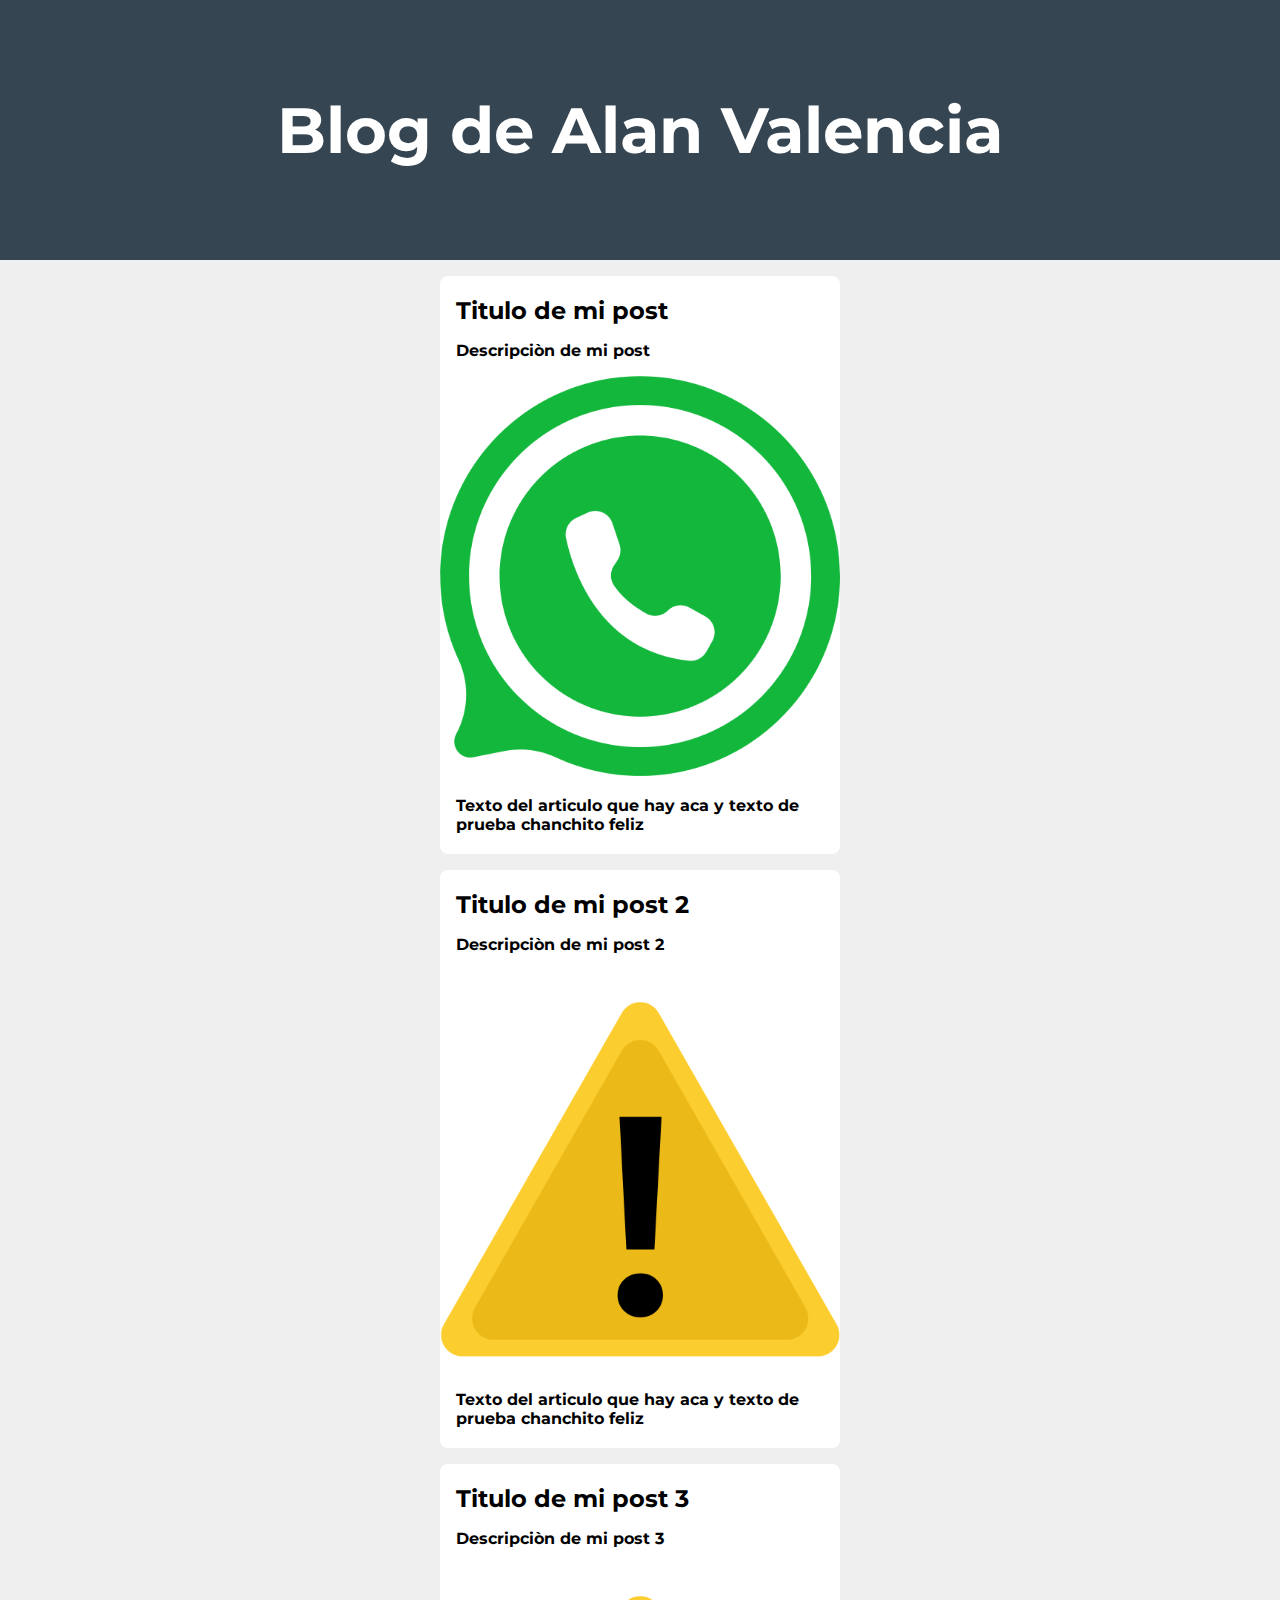
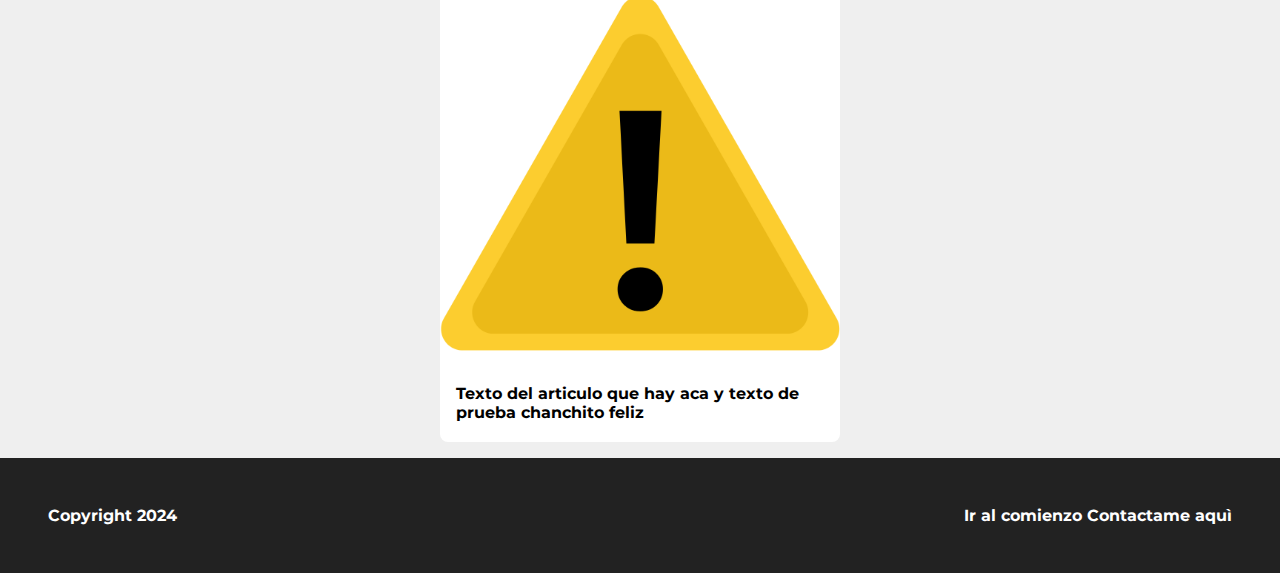
<file: HolaMundo/html/index.html>
<!DOCTYPE html>
<html>

<head>
    <title>Document</title>
    <link rel="preconnect" href="https://fonts.googleapis.com">
    <link rel="preconnect" href="https://fonts.gstatic.com" crossorigin>
    <link href="https://fonts.googleapis.com/css2?family=Montserrat:ital,wght@0,100..900;1,100..900&display=swap"
        rel="stylesheet">
    <link rel="stylesheet" href="style.css" />
</head>

<body>
    <header id="titulo">
        <h1>Blog de Alan Valencia</h1>
    </header>
    <section class="container">
        <article class="post">
            <h2>Titulo de mi post</h2>
            <p>Descripciòn de mi post</p>
            <img src="img/Whatapp.png" width="400" />
            <p>Texto del articulo que hay aca y texto de prueba chanchito feliz</p>
        </article>
        <article class="post">
            <h2>Titulo de mi post 2</h2>
            <p>Descripciòn de mi post 2</p>
            <img src="img/Retro incorrecta.png" width="400" />
            <p>Texto del articulo que hay aca y texto de prueba chanchito feliz</p>
        </article>
        <article class="post">
            <h2>Titulo de mi post 3</h2>
            <p>Descripciòn de mi post 3</p>
            <img src="img/Retro incorrecta.png" width="400" />
            <p>Texto del articulo que hay aca y texto de prueba chanchito feliz</p>
        </article>
    </section>
    <footer>
        <section>
            <a href="#titulo">Ir al comienzo</a>
            <a href="mailto:alan@gmail.com">Contactame aquì</a>
        </section>
        <p>Copyright 2024</p>
    </footer>
</body>

</html>
</file>
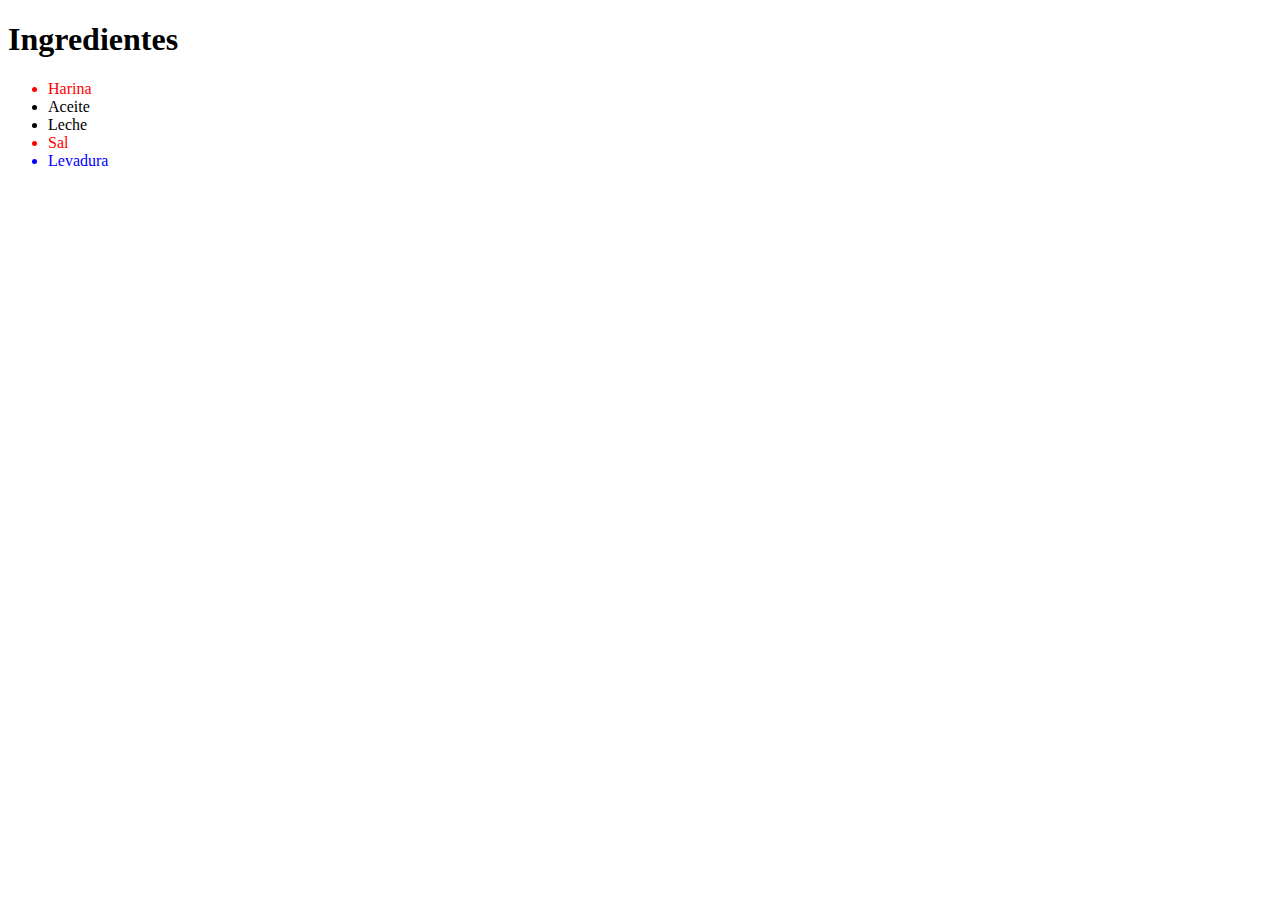
<file: Dalton/CSS/selectores/index.html>
<!DOCTYPE html>
<html>
<head>
    <title>Enlazando Css</title>
    <link rel="stylesheet" href="styles.css">
</head>
<body>
    <h1>Ingredientes</h1>
    <ul>
        <li class="faltante">Harina</li>
        <li>Aceite</li>
        <li>Leche</li>
        <li class="faltante">Sal</li>
        <li id="ingrediente-secreto">Levadura</li>
    </ul>
</body>
</html>
</file>
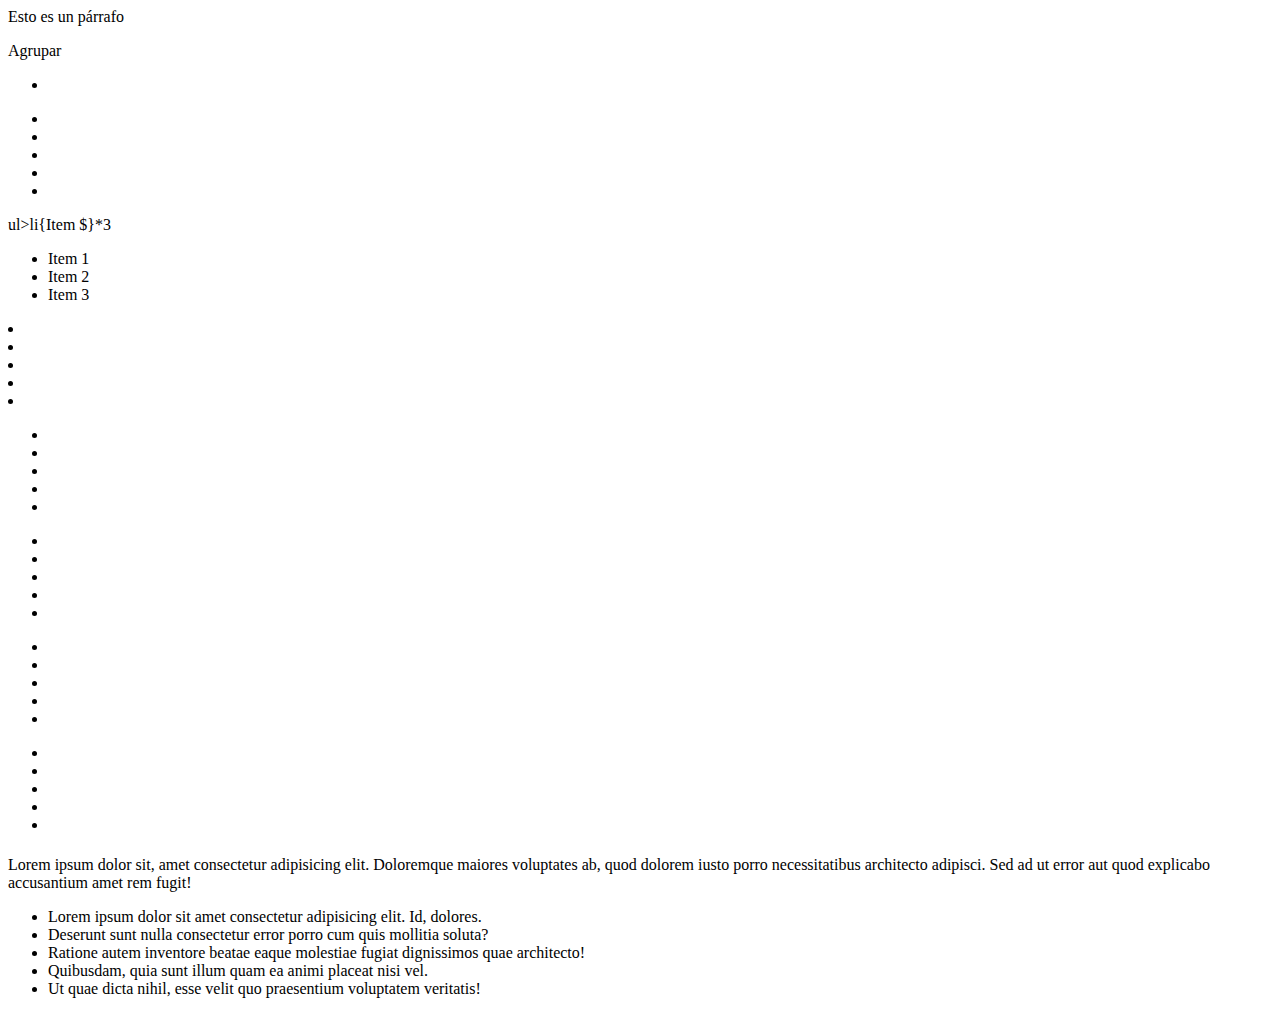
<file: atajos.html>
<!-- Clases -->
<!-- h1.header.center -->
<h1 class="header center"></h1>

<!-- ID -->
<!-- div#hero -->
<div id="hero"></div>

<!-- Combinatoria -->
<!-- div#hero.wrapper -->
<div id="hero" class="wrapper"></div>

<!-- Contenido -->
<!-- p{Esto es un párrafo} -->
<p>Esto es un párrafo</p>

<!-- Etiquetas hermanos e hijos -->
<!-- section+section -->
<section></section>
<section></section>

<!-- Escalando -->
<!-- div+div>p>span+em^bq -->
<div></div>
<div>
    <p><span></span><em></em></p>
    <blockquote></blockquote>
</div>

Agrupar
<!-- div>(header>ul>li>a)+footer>p -->
<div>
    <header>
        <ul>
            <li><a href=""></a></li>
        </ul>
    </header>
    <footer>
        <p></p>
    </footer>
</div>

<!-- Multiplicación y $ -->
<!-- ul>li*5 -->
<ul>
    <li></li>
    <li></li>
    <li></li>
    <li></li>
    <li></li>
</ul>

ul>li{Item $}*3
<ul>
    <li>Item 1</li>
    <li>Item 2</li>
    <li>Item 3</li>
</ul>

<!-- u>li.item$$$*5 -->
<u>
    <li class="item001"></li>
    <li class="item002"></li>
    <li class="item003"></li>
    <li class="item004"></li>
    <li class="item005"></li>
</u>

<!-- ul>li.item$@3*5 -->
<ul>
    <li class="item3"></li>
    <li class="item4"></li>
    <li class="item5"></li>
    <li class="item6"></li>
    <li class="item7"></li>
</ul>

<!-- ul>li.item$@-*5 -->
<ul>
    <li class="item5"></li>
    <li class="item4"></li>
    <li class="item3"></li>
    <li class="item2"></li>
    <li class="item1"></li>
</ul>

<!-- ul>li.item$@-3*5 -->
<ul>
    <li class="item7"></li>
    <li class="item6"></li>
    <li class="item5"></li>
    <li class="item4"></li>
    <li class="item3"></li>
</ul>

<!-- ul>.item*5 -->
<ul>
    <li class="item"></li>
    <li class="item"></li>
    <li class="item"></li>
    <li class="item"></li>
    <li class="item"></li>
</ul>


<!-- .wrapper -->
<div class="wrapper"></div>

<!-- em>.enfasis -->
<em><span class="enfasis"></span></em>

<!-- table>.fila>.col -->
<table>
    <tr class="fila">
        <td class="col"></td>
    </tr>
</table>

<!-- lorem -->
Lorem ipsum dolor sit, amet consectetur adipisicing elit. Doloremque maiores voluptates ab, quod dolorem iusto porro necessitatibus architecto adipisci. Sed ad ut error aut quod explicabo accusantium amet rem fugit!


<!-- ul.mi-lista>lorem10.item$*5 -->
<ul class="mi-lista">
    <li>Lorem ipsum dolor sit amet consectetur adipisicing elit. Id, dolores.</li>
    <li>Deserunt sunt nulla consectetur error porro cum quis mollitia soluta?</li>
    <li>Ratione autem inventore beatae eaque molestiae fugiat dignissimos quae architecto!</li>
    <li>Quibusdam, quia sunt illum quam ea animi placeat nisi vel.</li>
    <li>Ut quae dicta nihil, esse velit quo praesentium voluptatem veritatis!</li>
</ul>


<!DOCTYPE html>
<html lang="en">
<head>
    <meta charset="UTF-8">
    <meta name="viewport" content="width=device-width, initial-scale=1.0">
    <title>Document</title>
    <link rel="" href="">
</head>
<body>
    
</body>
</html>
</file>
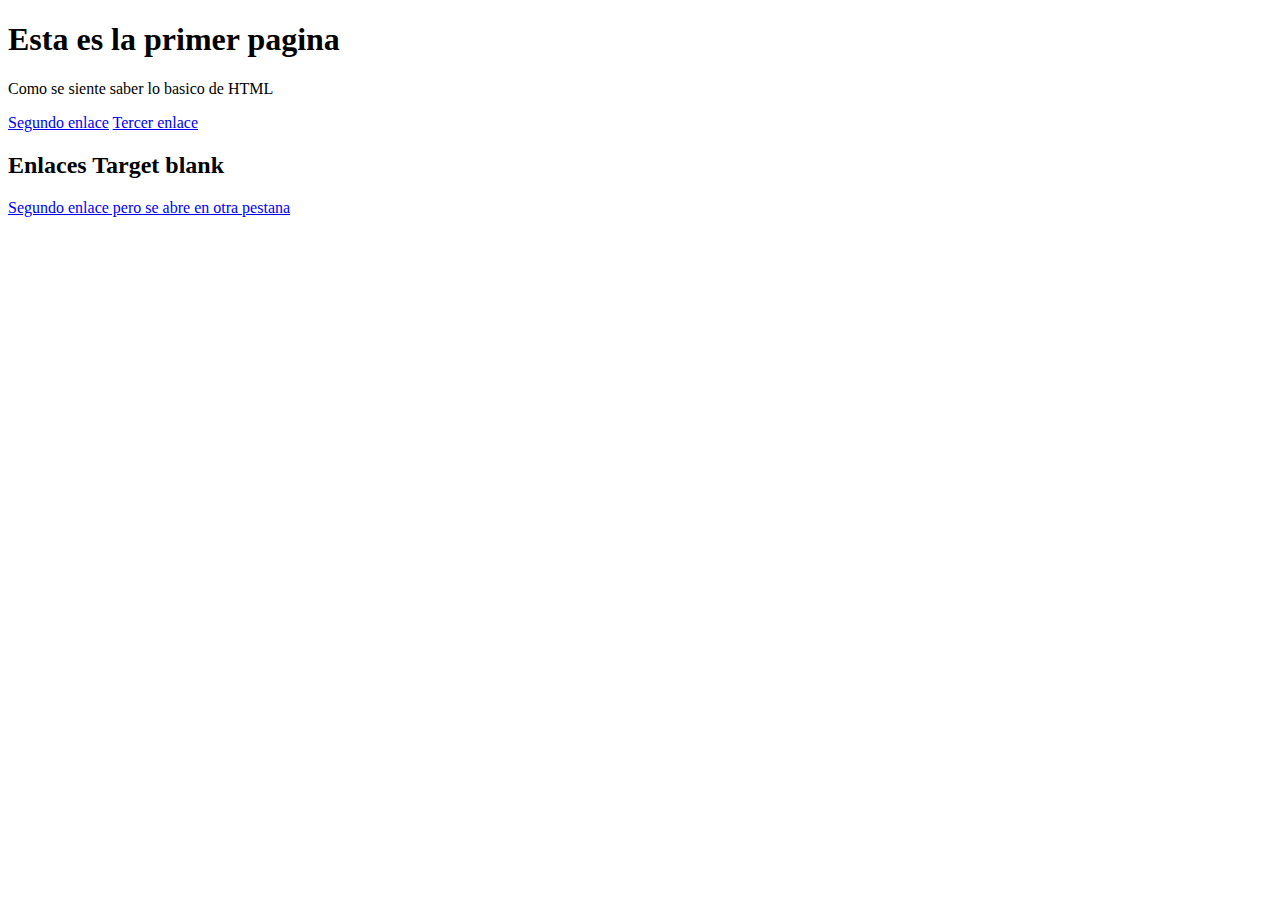
<file: Dalton/HTML/enlaces.html>
<!DOCTYPE html>
<html>
    <head>
        <title>Enlaces</title>
    </head>
    <body>
        <h1>Esta es la primer pagina</h1>
        <p>
            Como se siente saber lo basico de HTML
        </p>
        <a href="enlaces_2.html" title="subtitulo de la pagina">Segundo enlace</a>
        <a href="enlaces_3.html">Tercer enlace</a>
        <h2>Enlaces Target blank</h2>
        <a href="enlaces_2.html" target="_blank">Segundo enlace pero se abre en otra pestana</a>
    </body>
</html>
</file>
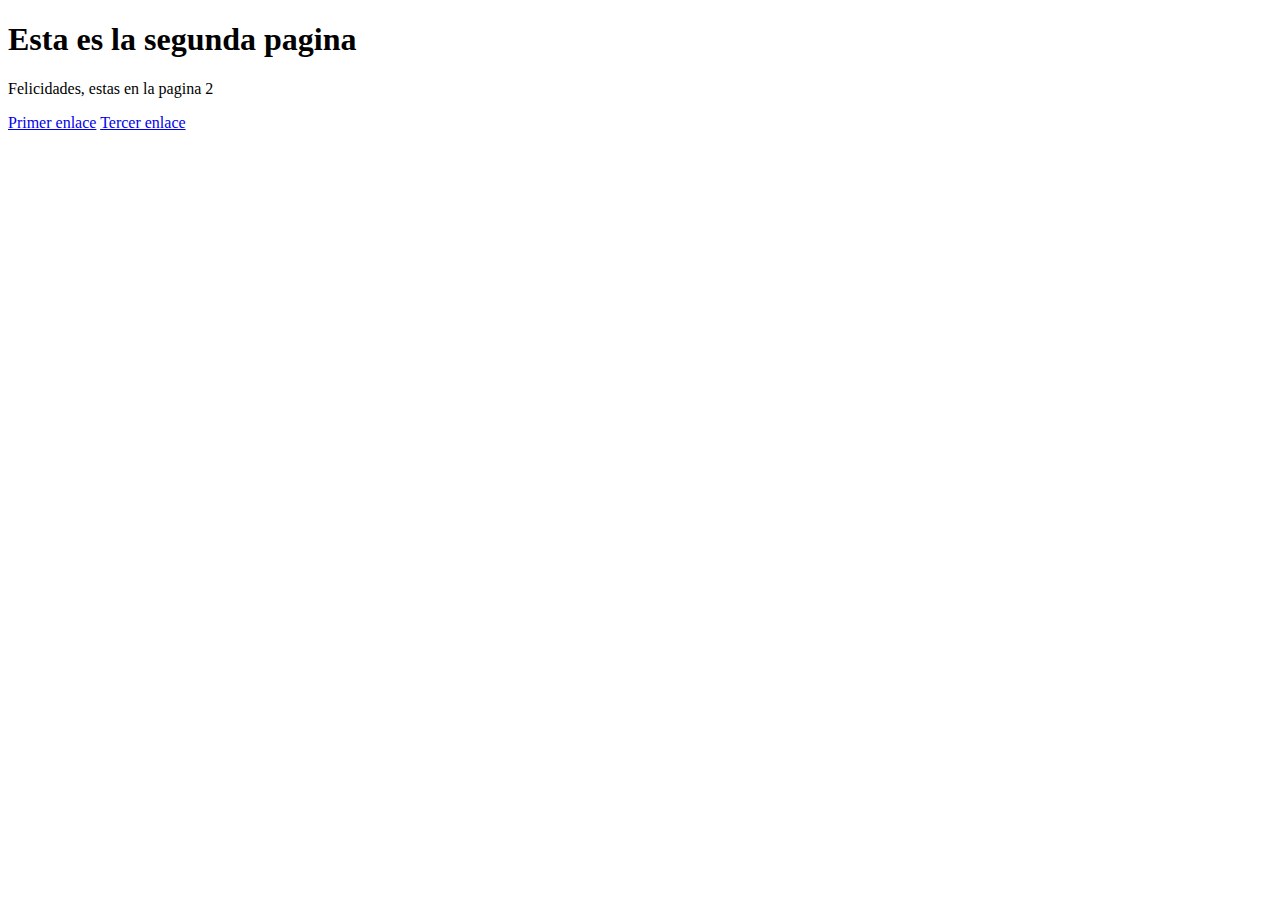
<file: Dalton/HTML/enlaces_2.html>
<!DOCTYPE html>
<html>
    <head>
        <title>Enlaces</title>
    </head>
    <body>
        <h1>Esta es la segunda pagina</h1>
        <p>
            Felicidades, estas en la pagina 2
        </p>
        <a href="enlaces.html">Primer enlace</a>
        <a href="enlaces_3.html">Tercer enlace</a>
    </body>
</html>
</file>
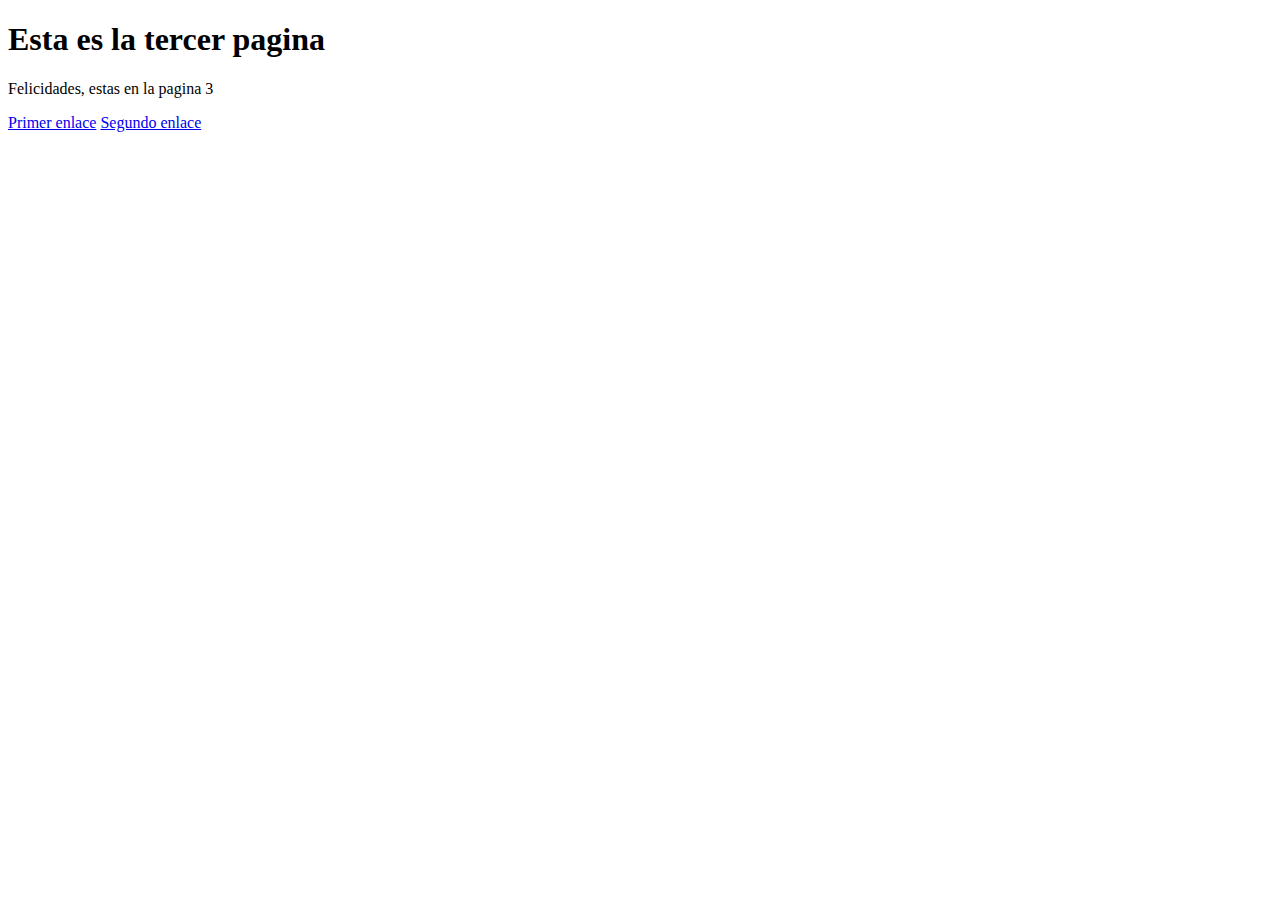
<file: Dalton/HTML/enlaces_3.html>
<!DOCTYPE html>
<html>
    <head>
        <title>Enlaces</title>
    </head>
    <body>
        <h1>Esta es la tercer pagina</h1>
        <p>
            Felicidades, estas en la pagina 3
        </p>
        <a href="enlaces.html">Primer enlace</a>
        <a href="enlaces_2.html">Segundo enlace</a>
    </body>
</html>
</file>
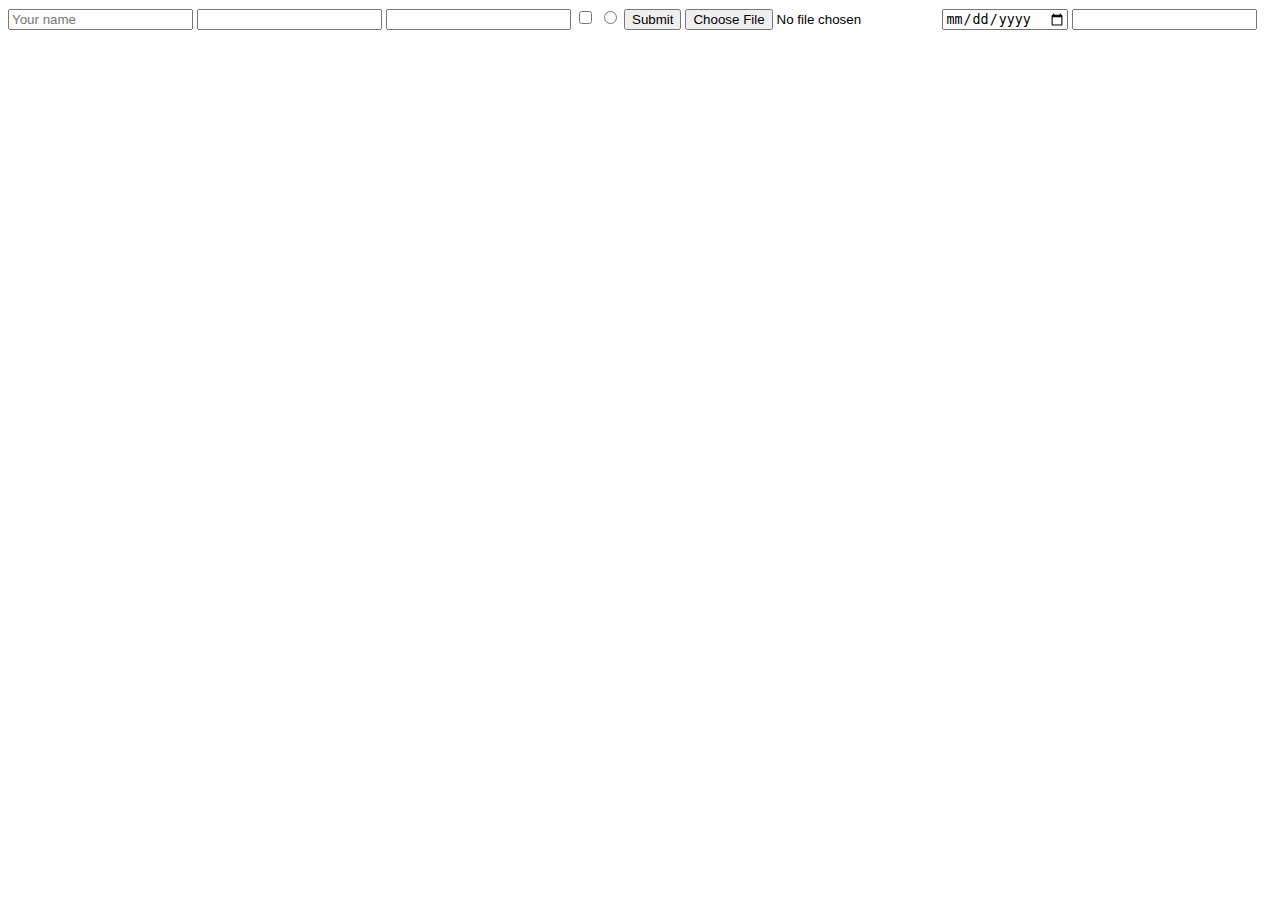
<file: Dalton/HTML/forms.html>
<!DOCTYPE html>
<html lang="en">
<head>
    <title>Formularios</title>
</head>
<body>
    <form>
        <input type="text" placeholder="Your name">
        <input type="email">
        <input type="password">
        <input type="checkbox">
        <input type="radio">
        <input type="submit">
        <input type="file">
        <input type="date">
        <input type="">
    </form>
</body>
</html>
</file>
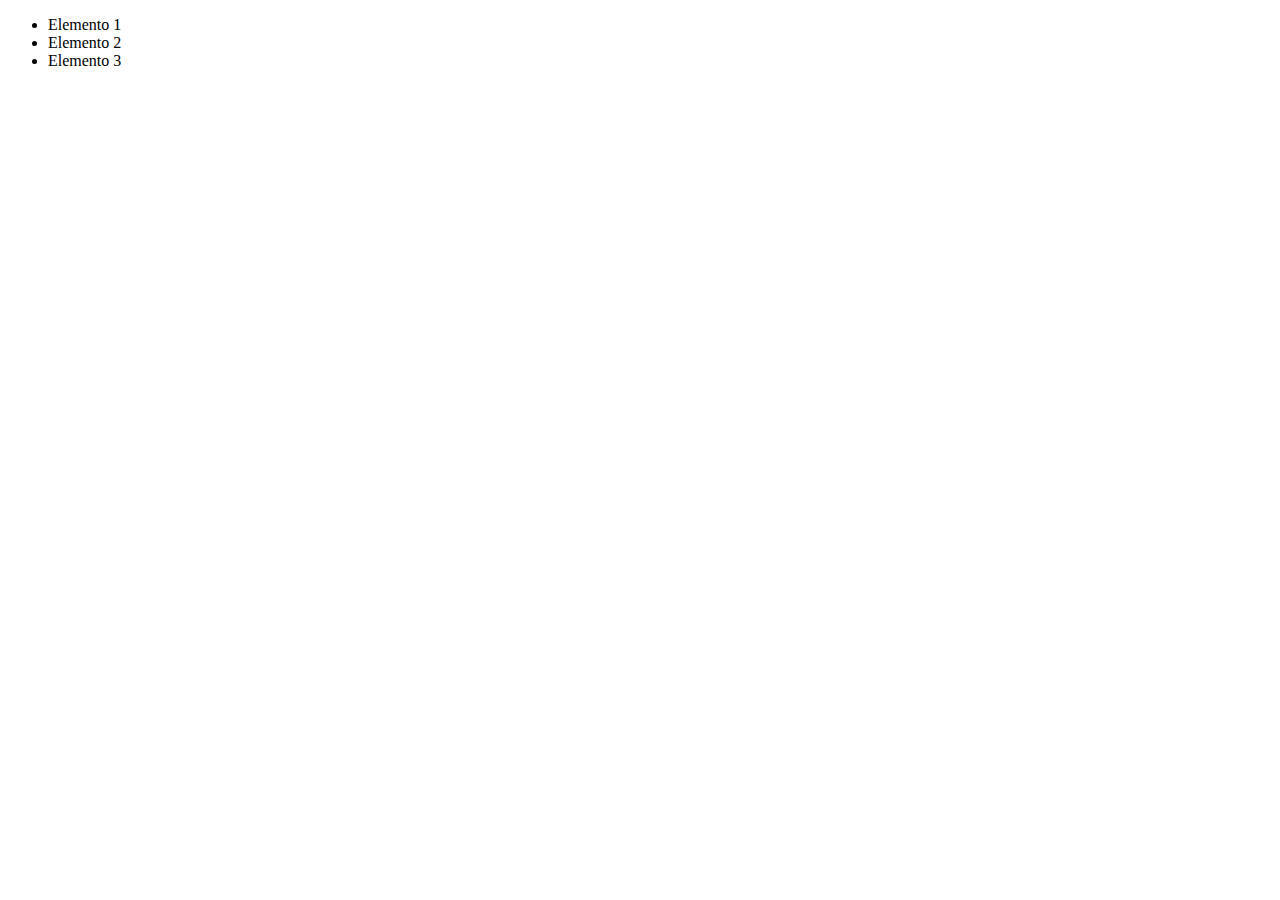
<file: Dalton/HTML/listas.html>
<!DOCTYPE html>
<html>
    <head>
        <title>Listas</title>
    </head>
    <body>
        <ul>
            <li>Elemento 1</li>
            <li>Elemento 2</li>
            <li>Elemento 3</li>
        </ul>
    </body>
</html>
</file>
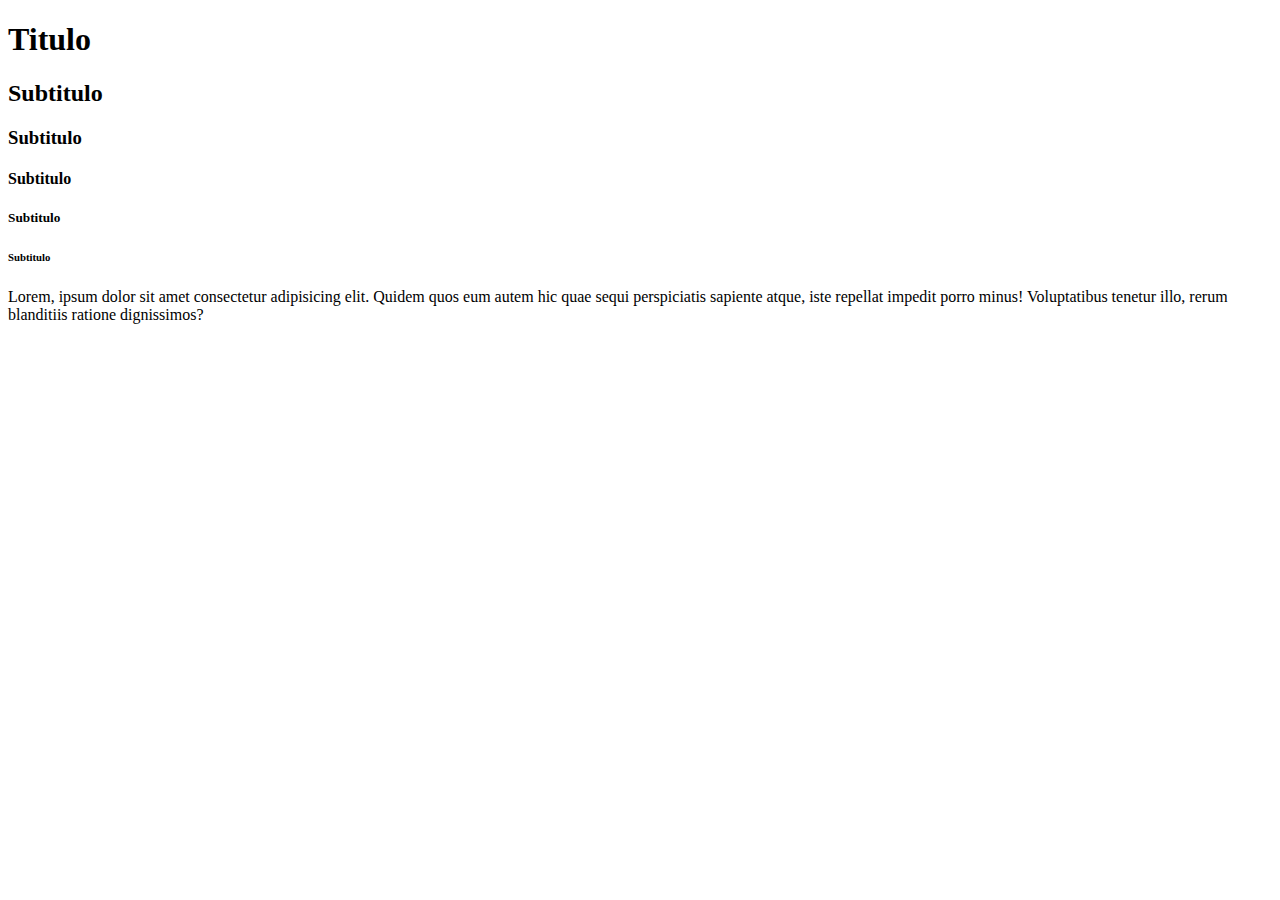
<file: Dalton/HTML/parrafos_y_encabezados.html>
<!DOCTYPE html>
<html>
    <head>
        <title>La mejor receta</title>
    </head>
    <body>
        <h1>Titulo</h1>
        <h2>Subtitulo</h2>
        <h3>Subtitulo</h3>
        <h4>Subtitulo</h4>
        <h5>Subtitulo</h5>
        <h6>Subtitulo</h6>
        <p>
            Lorem, ipsum dolor sit amet consectetur adipisicing elit. Quidem quos eum autem hic quae sequi perspiciatis sapiente atque, iste repellat impedit porro minus! Voluptatibus tenetur illo, rerum blanditiis ratione dignissimos?
        </p>
    </body>
</html>
</file>
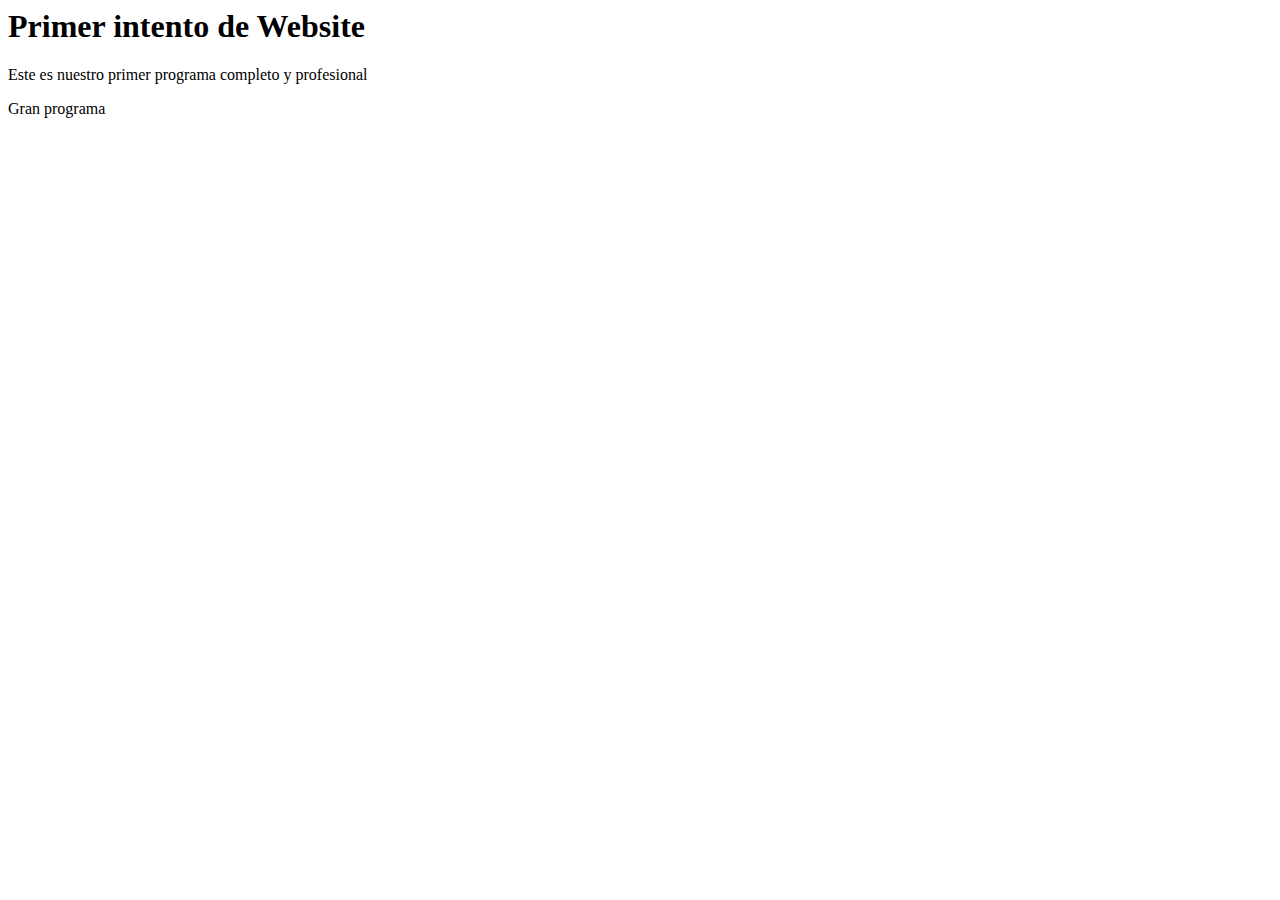
<file: Platizy/Html/pagina.html>
<html>

<head>
    <meta charset="utf-8" />
    <title>Mi primera programada</title>
    <script>
        let nombre = ""
        nombre = prompt("Cúal es tu nombre?")
        alert("Bienvenida " + nombre)
    </script>
</head>

<body>
    <h1>Primer intento de Website</h1>
    <p>Este es nuestro primer programa completo y profesional</p>
    <p>Gran programa</p>
</body>

</html>
</file>
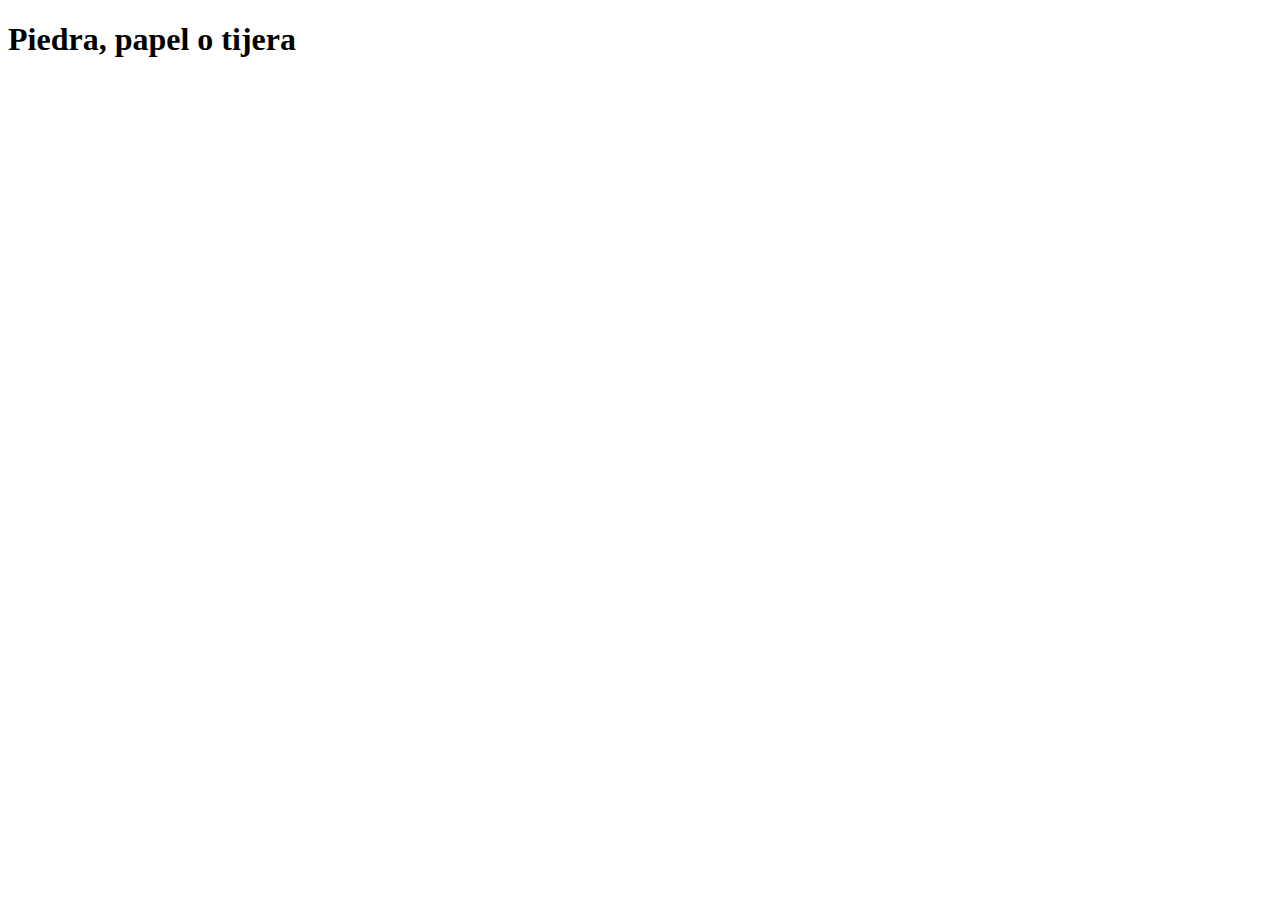
<file: Platizy/Html/piedra_papel_tijera.html>
<!DOCTYPE html>
<html>

<head>
    <meta charset="utf-8" />
    <title>Piedra, papel o tijera</title>
    <script>
        function aleatorio(min, max) {
            return Math.floor(Math.random() * (max - min + 1) + min)
        }

        // 1 es piedra, 2 es papel, 3 es tijera
        let jugador = 0
        let pc = aleatorio(1, 3)

        jugador = prompt("Elige: 1 para piedra, 2 para papel, 3 para tijera")


        if (jugador == 1) {
            alert("Elegiste piedra🤘")
        }
        else if (jugador == 2) {
            alert("Elegiste papel📄")
        }
        else if (jugador == 3) {
            alert("Elegiste tijera✂️")
        }
        else {
            alert("Elegiste PERDER")
        }
        if (pc == 1) {
            alert("PC elige piedra🤘")
        }
        else if (pc == 2) {
            alert("PC elige papel📄")
        }
        else if (pc == 3) {
            alert("PC elige tijera ✂️")
        }

        // COMBATE
        if (pc == jugador) {
            alert("EMPATE")
        }
        else if (jugador == 1 && pc == 3) {
            alert("GANASTE")
        }

        else if (jugador == 2 && pc == 1) {
            alert("GANASTE")
        }

        else if (jugador == 3 && pc == 2) {
            alert("GANASTE")
        }
        else {
            alert("PERDISTE")
        }
    </script>
</head>

<body>
    <h1>Piedra, papel o tijera</h1>
</body>

</html>
</file>
<file: HolaMundo/html/style.css>
html {
    font-family: "Montserrat", sans-serif;
    font-optical-sizing: auto;
    font-weight: 700;
    font-style: normal;
}

body {
    margin: 0;
    background-color: #efefef;
}

header {
    background-color: #364552;
    color: white;
    padding: 3rem 2rem;
}

header h1 {
    font-size: 4rem;
    text-align: center;
}

.container {
    width: 400px;
    margin: 0 auto;
}

section article {
    transition: all 0.3s ease;
    background-color: #fff;
    margin: 1rem 0;
    border-radius: 0.5rem;
    padding: 0.25rem 0;
    cursor: pointer;
}

section article:hover {
    box-shadow: 0 0.1rem 0.4rem rgba(0, 0, 0, 0.3);
}

section article h2,
section article p {
    margin: 1rem;
}

footer {
    background-color: #222;
    padding: 3rem;
    color: #fff;
}

footer section {
    float: right;
}

footer p {
    margin: 0;
}

footer a {
    transition: color 0.3 ease;
    color: #fff;
    text-decoration: none;
}

footer a:hover {
    color: cornflowerblue;
}
</file>
<file: Dalton/CSS/selectores/styles.css>
.faltante {
    color: red;
}

#ingrediente-secreto {
    color: blue;
}
</file>
